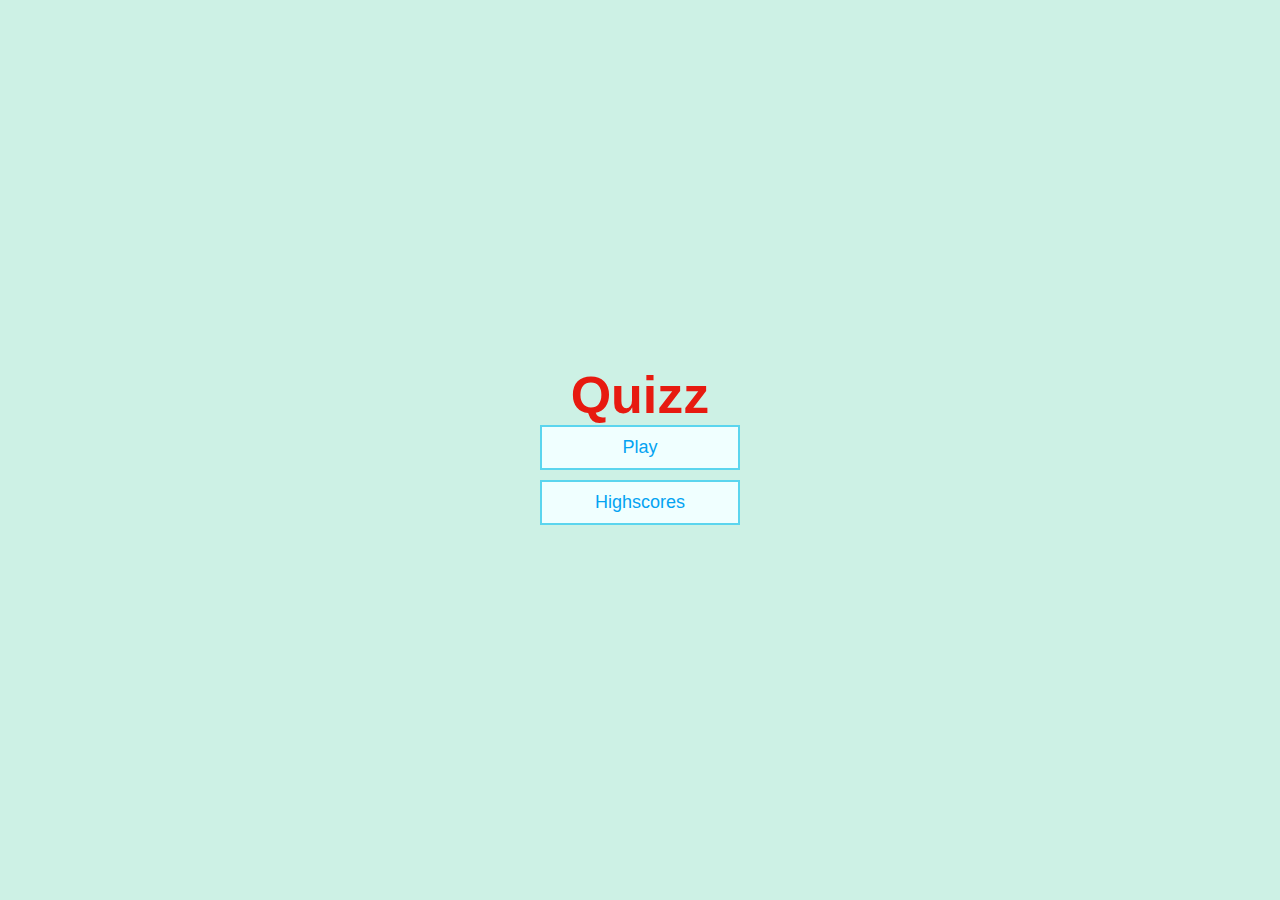
<file: index.html>
<!DOCTYPE html>
<html lang="en">
<head>
    <meta charset="UTF-8">
    <meta http-equiv="X-UA-Compatible" content="IE=edge">
    <meta name="viewport" content="width=device-width, initial-scale=1.0">
    <title>Quiz</title>
    <link rel="stylesheet" href="app.css">
    <link rel="stylesheet" href="game.css">
</head>
<body>
    <div class="container">
        <div id="home" class="flex-center flex-column">
            <h1>Quizz</h1>
            <a class = "btn" href="/game.html">Play</a>
            <a class = "btn" href = "/highscores.html">Highscores</a>
        </div>
        
    </div>

</body>
</html>
</file>
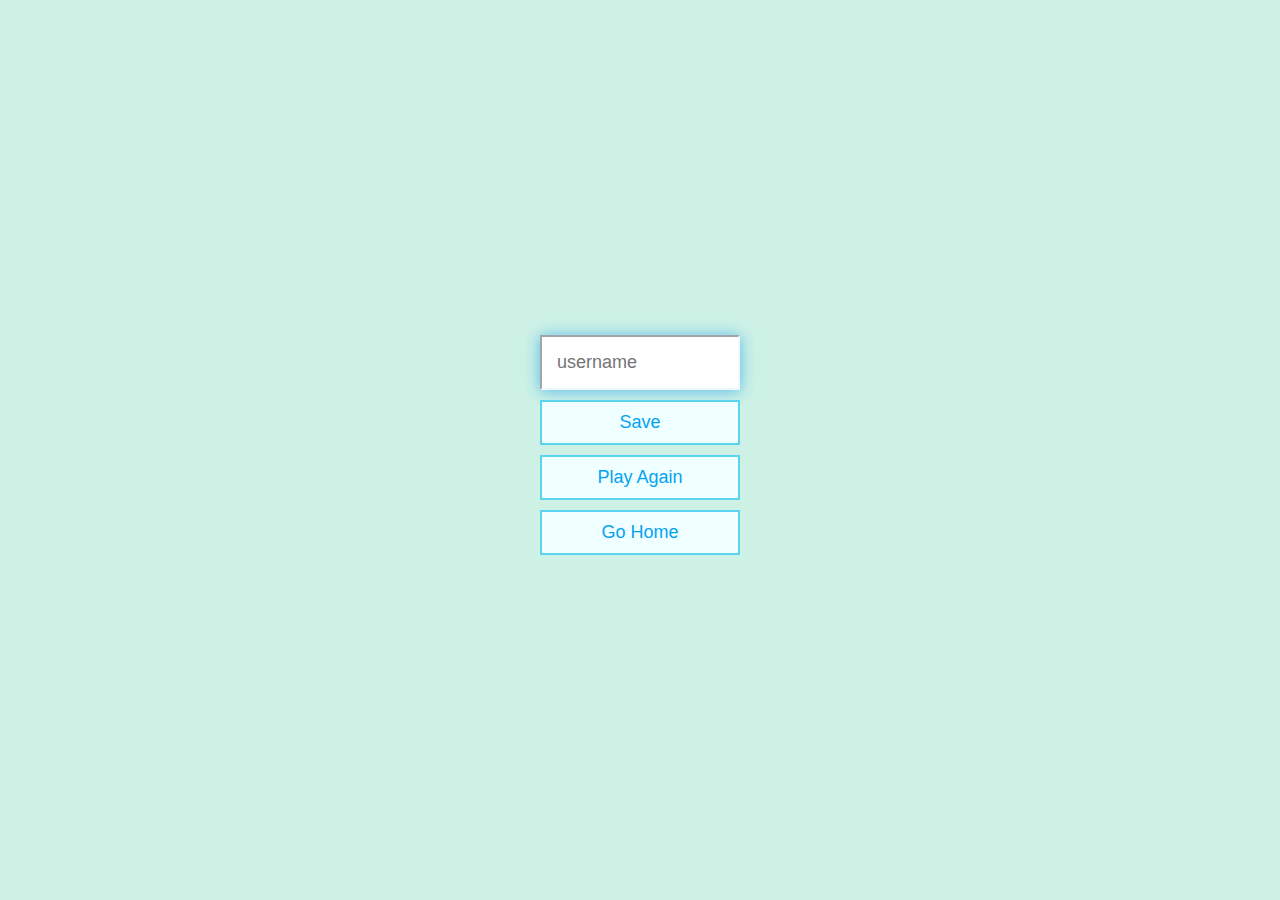
<file: end.html>
<!DOCTYPE html>
<html lang="en">
<head>
    <meta charset="UTF-8">
    <meta name="viewport" content="width=device-width, initial-scale=1.0">
    <title>Congrats!!</title>
    <link rel="stylesheet" href="app.css">
</head>
<body>
    <div class="container">
        <div id="end" class="flex-center flex-column">
            <h1 id="finalScore">0</h1>
            <form>
                <input type="text" name = "username" id = 'username' placeholder="username">
                <button type="submit" class = "btn" id = "saveScoreBtn" onclick="saveHighScore(event)" disabled>Save</button>
            </form>
            <a class = "btn" href="/game.html">Play Again</a>
            <a class = "btn" href="/">Go Home</a>
        </div>
    </div>
    <script src="end.js"></script>
</body>
</html>
</file>
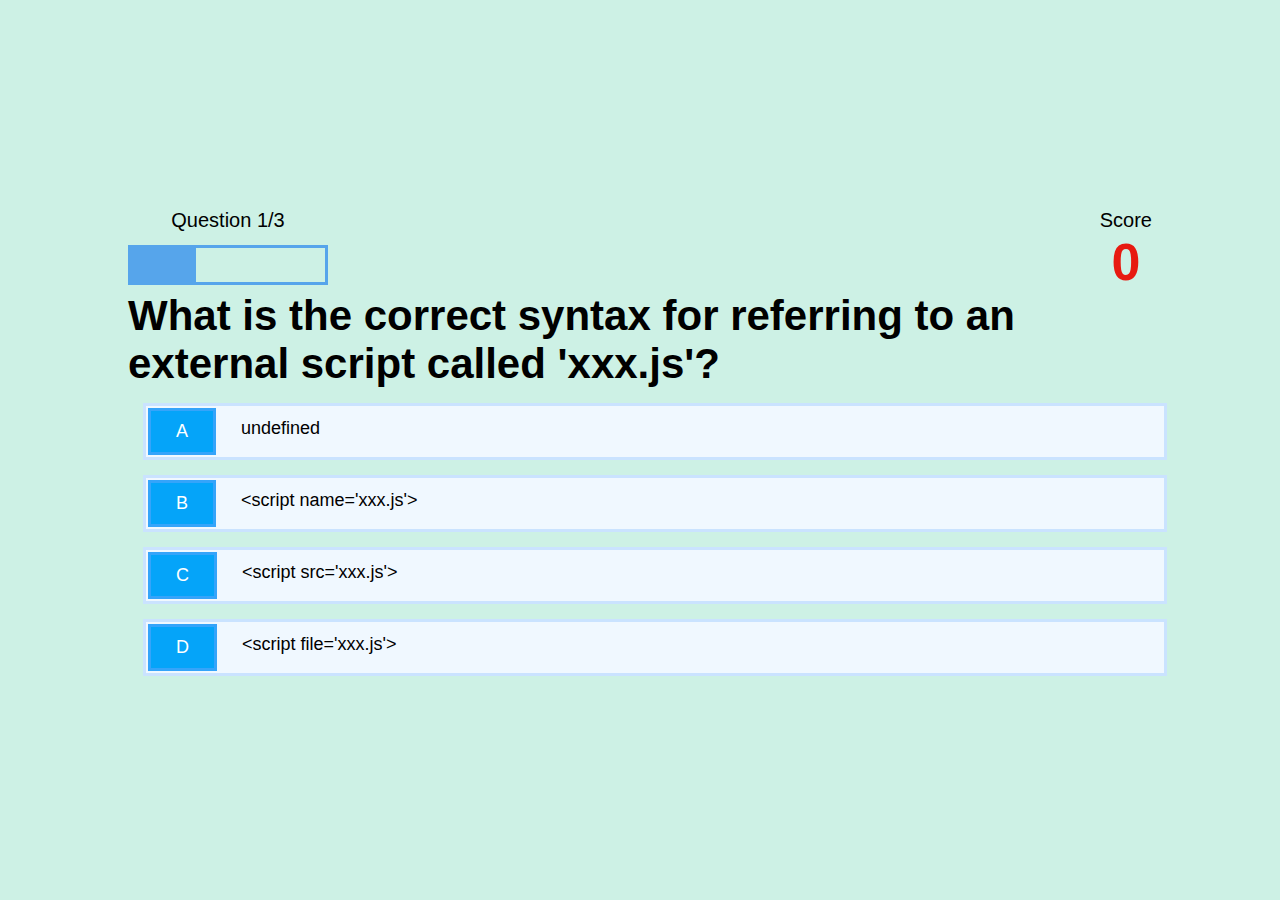
<file: game.html>
<!DOCTYPE html>
<html lang="en">
<head>
    <meta charset="UTF-8">
    <meta http-equiv="X-UA-Compatible" content="IE=edge">
    <meta name="viewport" content="width=device-width, initial-scale=1.0">
    <title>Quiz</title>
    <link rel="stylesheet" href="app.css">
    <link rel="stylesheet" href="game.css">
</head>
<body>
    <div class="container">
        <div id="game" class="flex_column justify_center">

            <div id="hud">
                <div id="hud-item">
                    <p id = "progressText" class="hud-prefix">
                        Question
                    </p>
                    <div id="progressBar">
                        <div id="progressBarFull">

                        </div>
                    </div>
                </div>
                <div id="hud-item">
                    <p class="hud-prefix">
                        Score
                    </p>
                    <h1 class="hud-main-text" id = "score">
                        0
                    </h1>
                </div>
            </div>
            <h2 id="question"> What is the answer to this question?</h2>
            <div class="choice_container">
                <p class="choice_prefix">A</p>
                <p class="choice_text" data-number="1"> Choice 1</p>
            </div>
            <div class="choice_container">
                <p class="choice_prefix">B</p>
                <p class="choice_text" data-number="2"> Choice 2</p>
            </div>
            <div class="choice_container">
                <p class="choice_prefix">C</p>
                <p class="choice_text" data-number = "3"> Choice 3</p>
            </div>
            <div class="choice_container">
                <p class="choice_prefix">D</p>
                <p class="choice_text" data-number="4"> Choice 4</p>
            </div>
        </div>
       
        
    </div>
   
    <script src="game.js"></script>
    
</body>
</html>
</file>
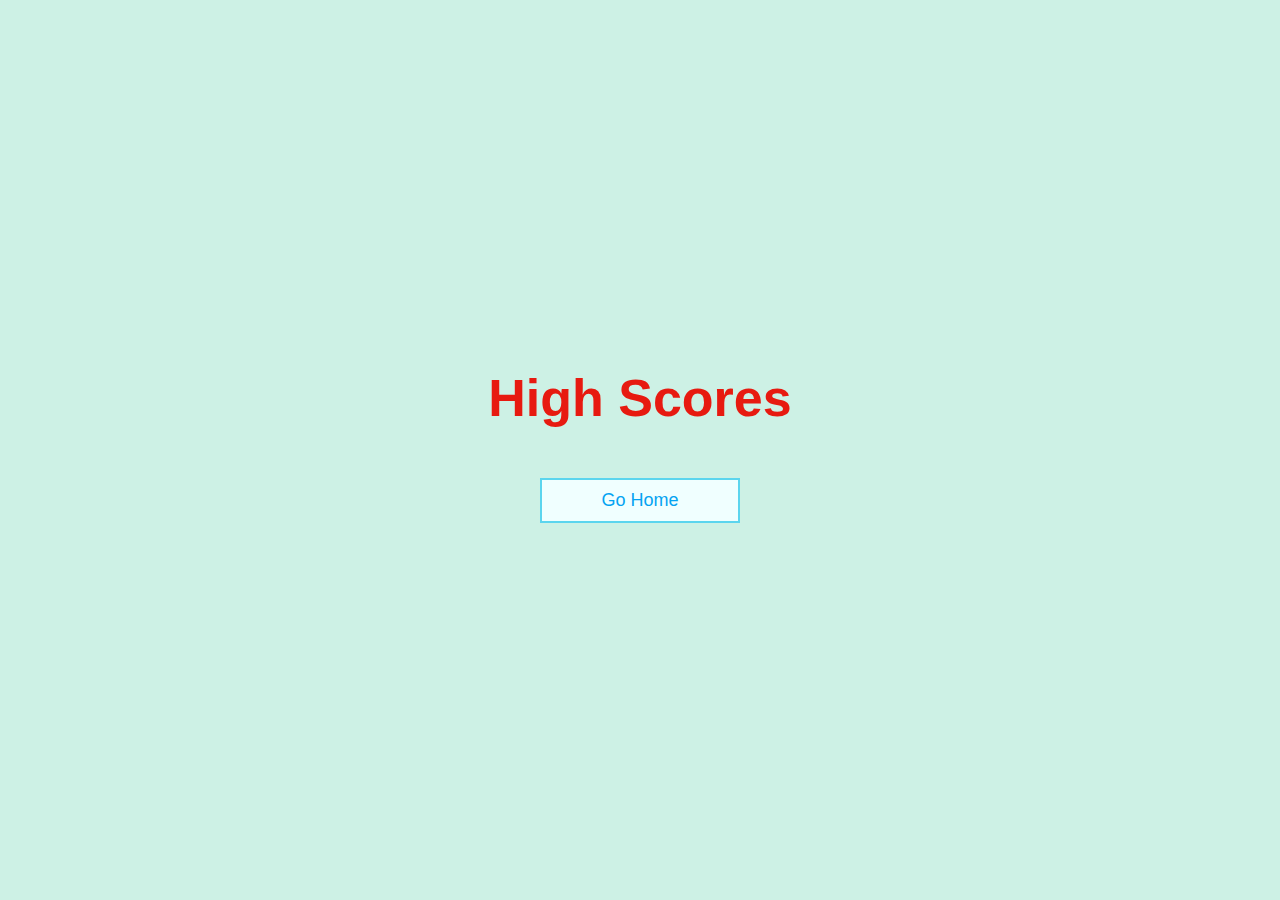
<file: highscores.html>
<!DOCTYPE html>
<html lang="en">
<head>
    <meta charset="UTF-8">
    <meta name="viewport" content="width=device-width, initial-scale=1.0">
    <title>High Scores</title>
    <link rel="stylesheet" href="highscores.css">
    <link rel="stylesheet" href="app.css">
</head>
<body>
    <div class="container">
        <div id="highscores" class="flex-center flex-column">
            <h1 id="finalScore">High Scores</h1>
            <ul id="highScoresList"></ul>
            <a href="/" class="btn">Go Home</a>
        </div>
    </div>
    <script src="highscores.js"></script>
</body>
</html>
</file>
<file: app.css>
:root{
    background-color: rgb(205, 241, 229);
    font-size: 62.5%;
}

*{
    box-sizing: border-box;
    font-family: Arial, Helvetica, sans-serif;
    padding: 0%;
    margin: 0;

}

h1{
    font-size: 5.2rem;
    color: rgb(231, 26, 16);
}

h2{
    font-size: 4.2rem;
}

h3{
    font-size: 2.8rem;
}

.container{
    height: 100vh;
    width: 100vw;
    
    display: flex;
    justify-content: center;
    align-items: center;
    max-width: 80vw;
    margin: auto;

}

.container > * {
    width: 100%;
}

.flex-column{
    display: flex;
    flex-direction: column;
}

.flex-center{
    justify-content: center;
    align-items: center;
}

.justify_center{
    justify-content: center;
}

.hidden{
    display: none;
}

.text_center{
    text-align: center;
}

/* Buttons*/

.btn{
    font-size: 1.8rem;
    padding: 1rem 0;
    width: 20rem;
    text-align: center;
    border: 0.2rem solid rgb(91, 213, 238);
    margin-bottom: 1rem;
    text-decoration: none;
    background-color: azure;
    color: rgb(4, 163, 242);
}

.btn:hover{
    cursor: pointer;
    box-shadow: 0, 0.4rem, 1.4rem, 0 rgba(12, 12, 12, 0.85);
    transform: translateY(-0.3rem);
    transition: 150ms;
}

.btn[disabled]:hover{
    cursor: not-allowed;
    box-shadow: none;
    transform: none;

}

/*form*/
form{
    width: 100%;
    display: flex;
    flex-direction:column;
    align-items: center;
}

input{
    margin-bottom: 1rem;
    width: 20rem;
    padding: 1.5rem;
    font-size:1.8rem;
    border-color: aliceblue;
    box-shadow: 0 0.1rem 1.4rem 0 rgba(86, 185, 235, 05);
}
</file>
<file: game.css>
.choice_container{
    display: flex;
    width: 100%;
    margin: 1.5rem;
    font-size: 1.8rem;
    border: 0.3rem solid rgb(86, 165, 256, 0.25);
    background-color: aliceblue;
    padding: 2px;
}

.choice_prefix{
    border: 0.3rem solid rgb(200, 165, 256, 0.25);
    padding: 1rem 2.5rem;
    color: white;
    background-color: rgb(5, 164, 249);
}

.choice_text{
    padding: 1rem 2.5rem;
    width: 100%;
}

.choice_container:hover{
    cursor: pointer;
    box-shadow: 0, 0.4rem, 1.4rem, 0 rgba(86,185, 235, 0.85);
    transform: translateY(-0.3rem);
    transition: 150ms;
}

.correct{
    background-color: rgb(13, 248, 13);
}

.incorrect{
    background-color: red;
}

/*hud*/

#hud {
    display: flex;
    justify-content: space-between;
    
}

.hud-prefix {
    text-align: center;
    font-size: 2rem;
}

.hud-main-text {
    text-align: center;
}

#progressBar {
    width:  20rem;
    height: 4rem;
    border: 0.3rem solid #56a5eb;
    margin-top: 1.3rem;
}

#progressBarFull {
    height: 3.5rem;
    background-color: #56a5eb;
    width: 0%;
}
</file>
<file: highscores.css>
#highScoresList{
    list-style: none;
    padding-left: 0;
    margin-bottom: 4rem;

}

.high-score {
    font-size: 2.8rem;
    margin-bottom: 0.5rem;

}

.high-score:hover{
    transform: scale(1.025);

}

h1{
    margin-bottom: 1rem;
}
*{
    color: rgb(2, 101, 150);
}
</file>
